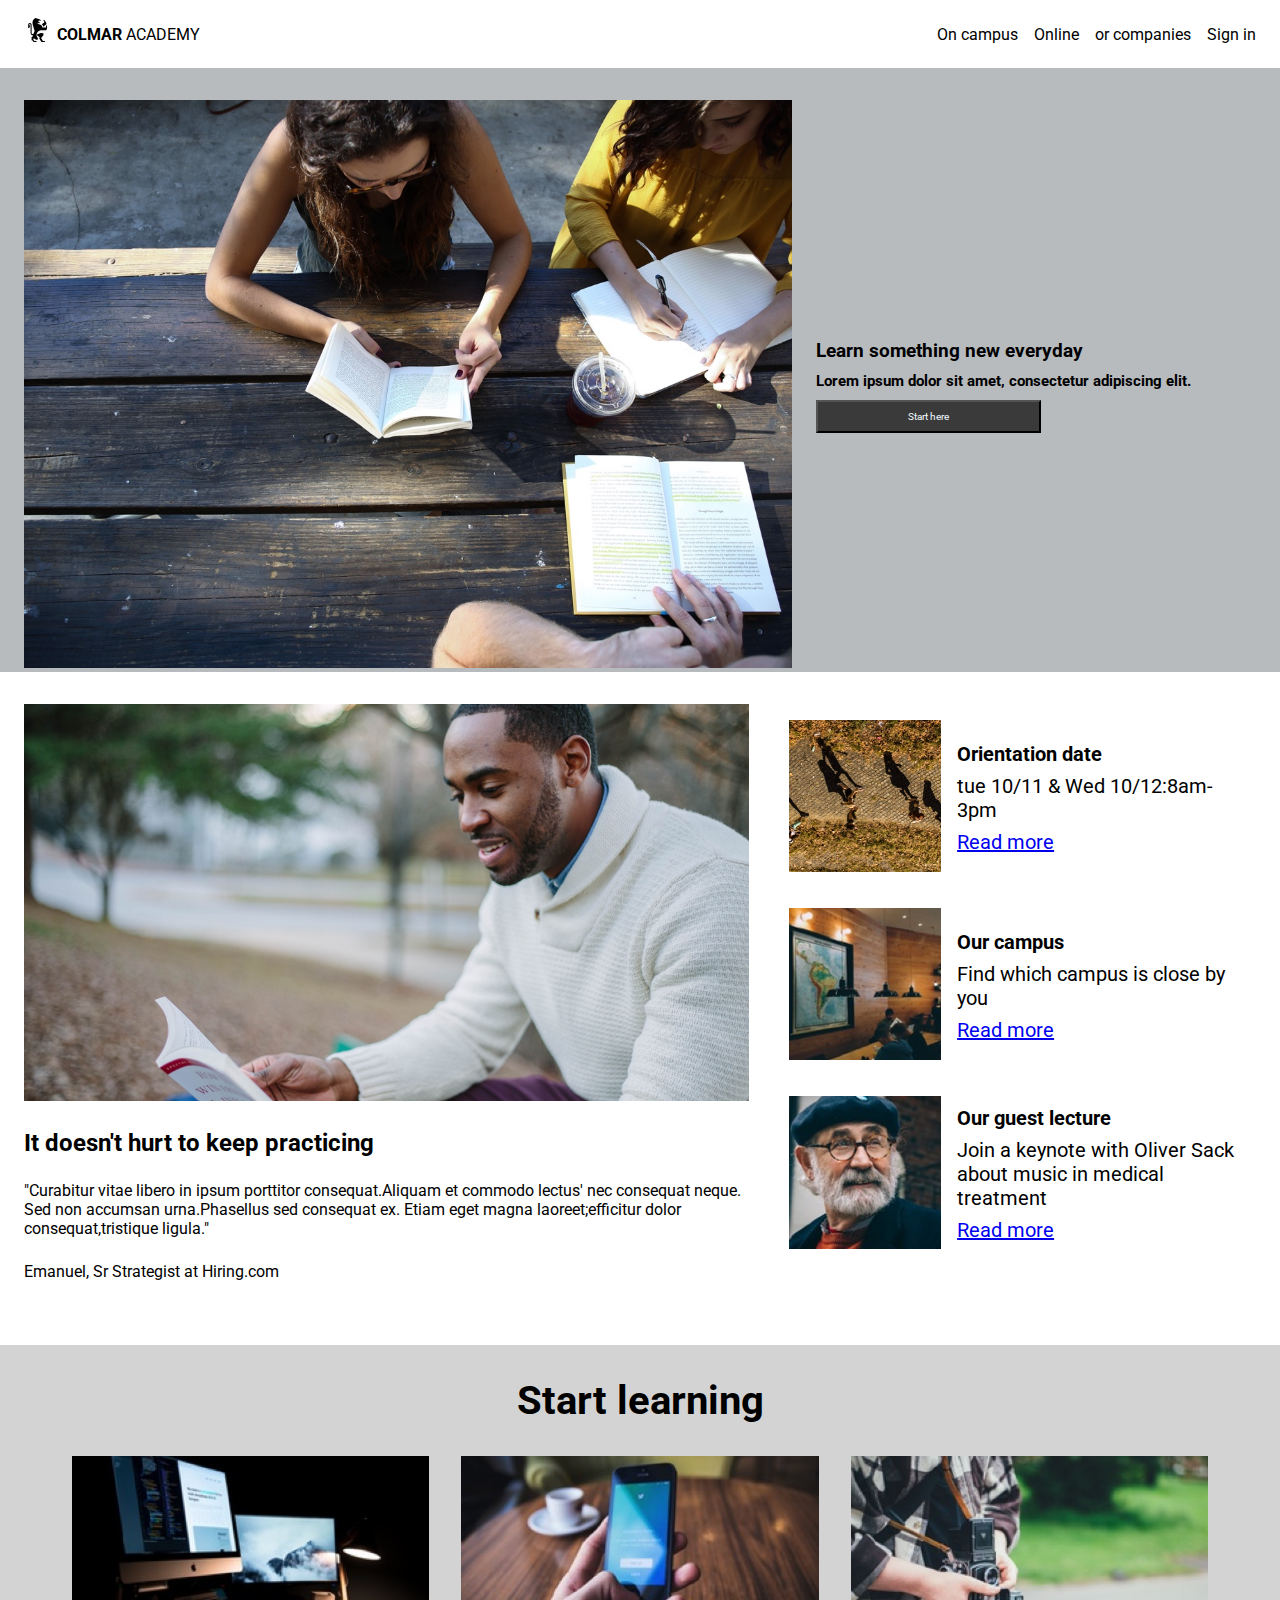
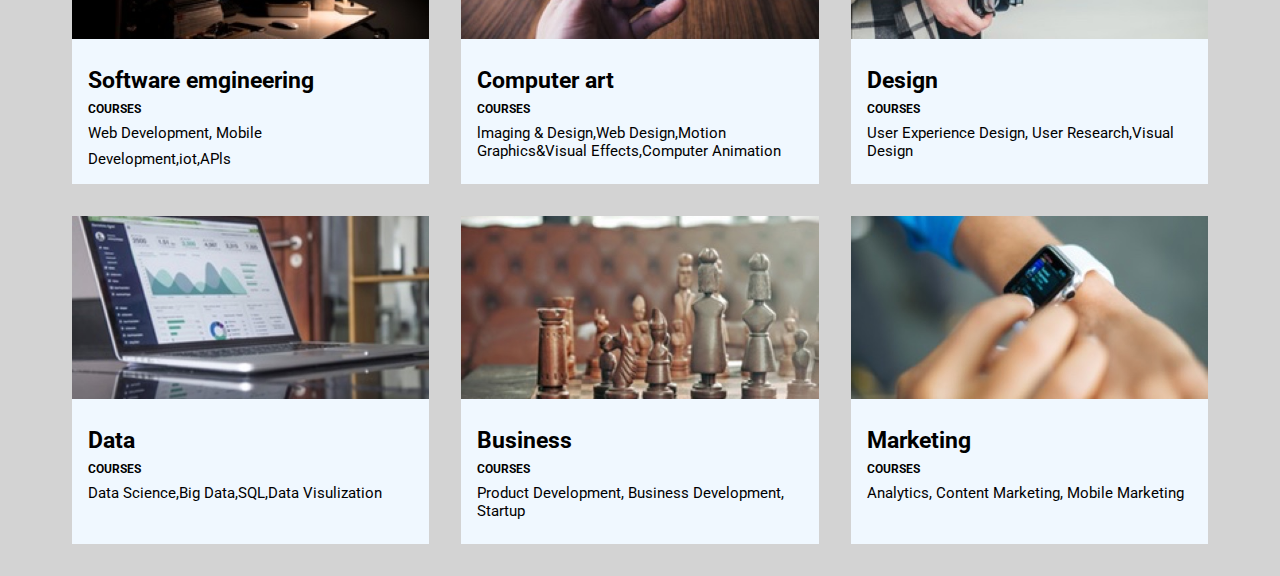
<file: Exam.html>
<!DOCTYPE html>
<html lang="en">

<head>
    <meta charset="UTF-8">
    <meta name="viewport" content="width=device-width, initial-scale=1.0">
    <title>Document</title>
    <link rel="stylesheet" href="Exam.css">
</head>

<body>
    <header>
        <div class="h">
            <div><img src="/capstone_colmar_assets/images/ic-logo.svg" alt=""></div>
            <div class="icon"><img src="/capstone_colmar_assets/images/ic-on-campus.svg" alt=""></div>
            <div class="icon"><img src="/capstone_colmar_assets/images/ic-online.svg" alt=""></div>
            <div class="icon"><img src="/capstone_colmar_assets/images/ic-login.svg" alt=""></div>
            <div class="f"><strong>COLMAR </strong>ACADEMY</div>
        </div>
        <div class="font">
            <div class="f">On campus</div>
            <div class="f">Online</div>
            <div class="f">or companies</div>
            <div class="f">Sign in</div>
        </div>
    </header>


    <!-- box1 -->
    <div class="box1">
        <div class="img1"><img src="/capstone_colmar_assets/images/banner.jpg"></div>
        <div class="box11">
            <h2>Learn something new everyday</h2>

            <div class="box11-1">
                <h3>Lorem ipsum dolor sit amet, consectetur adipiscing elit.</h3>
            </div>
            <button>Start here</button>
        </div>
    </div>

    <!-- box2 -->
    <div class="box2">
        <div class="box21">
            <img src="/capstone_colmar_assets/images/information-main.jpg" alt="">

            <div class="box23">
                <h2 class="box23-1">It doesn't hurt to keep practicing</h2>

                <p>"Curabitur vitae libero in ipsum porttitor consequat.Aliquam et commodo lectus' nec consequat neque.
                    Sed non accumsan urna.Phasellus sed consequat ex.
                    Etiam eget magna laoreet;efficitur dolor consequat,tristique ligula."</p>

                <p class="box23-2">Emanuel, Sr Strategist at Hiring.com</p>

            </div>
        </div>


        <div class="box22">
            <div class="box221">
                <div class="img2"><img src="/capstone_colmar_assets/images/information-orientation.jpg" alt=""></div>
                <div class="img2-1"><img src="/capstone_colmar_assets/images/information-orientation-mobile.jpg" alt="">
                </div>
                <div class="box221-1">
                    <h4>Orientation date</h4>
                    <p>tue 10/11 & Wed 10/12:8am-3pm</p>
                    <a href="/capstone_colmar_assets/videos/thesis.mp4">Read more</a>
                </div>

            </div>

            <div class="box221">
                <div class="img2"><img src="/capstone_colmar_assets/images/information-campus.jpg" alt=""></div>
                <div class="img2-1"><img src="/capstone_colmar_assets/images/information-campus-mobile.jpg "></div>
                <div class="box221-1">
                    <h4>Our campus</h4>
                    <p>Find which campus is close by you</p>
                    <a href="/capstone_colmar_assets/videos/thesis.mp4">Read more</a>
                </div>

            </div>

            <div class="box221">
                <div class="img2"><img src="/capstone_colmar_assets/images/information-guest-lecture.jpg"></div>
                <div class="img2-1"><img src="/capstone_colmar_assets/images/information-guest-lecture-mobile.jpg">
                </div>
                <div class="box221-1">
                    <h4>Our guest lecture</h4>
                    <p>Join a keynote with Oliver Sack about music in medical treatment </p>
                    <a href="/capstone_colmar_assets/videos/thesis.mp4">Read more</a>
                </div>

            </div>

        </div>
    </div>


    <!-- box3 -->
    <div class="name">
        <h1>Start learning</h1>
        <div class=" name_learning">
            <div>Software engineering</div>
            <div>Computer art</div>
            <div>Design</div>
            <div>Data</div>
            <div>Business</div>
            <div>Marketing</div>
        </div>
        <div class="learning">

            <div class="learning_box">
                <div><img src="/capstone_colmar_assets/images/course-software.jpg" alt=""></div>
                <div class="learning_name">
                    <h2>Software emgineering</h2>
                    <h5>COURSES</h5>
                    <p> Web Development, Mobile </p>
                    <p> Development,iot,APls </p>
                </div>
            </div>

            <div class="learning_box">
                <div><img src="/capstone_colmar_assets/images/course-computer-art.jpg" alt=""></div>
                <div class="learning_name">
                    <h2>Computer art</h2>
                    <h5>COURSES</h5>
                    <p> lmaging & Design,Web Design,Motion Graphics&Visual Effects,Computer Animation </p>
                </div>
            </div>

            <div class="learning_box">
                <div><img src="/capstone_colmar_assets/images/course-design.jpg" alt=""></div>
                <div class="learning_name">
                    <h2>Design</h2>
                    <h5>COURSES</h5>
                    <p> User Experience Design, User Research,Visual Design </p>
                </div>
            </div>

            <div class="learning_box">
                <div><img src="/capstone_colmar_assets/images/course-data.jpg" alt=""></div>
                <div class="learning_name">
                    <h2>Data</h2>
                    <h5>COURSES</h5>
                    <p> Data Science,Big Data,SQL,Data Visulization</p>
                </div>
            </div>

            <div class="learning_box">
                <div><img src="/capstone_colmar_assets/images/course-business.jpg" alt=""></div>
                <div class="learning_name">
                    <h2>Business</h2>
                    <h5>COURSES</h5>
                    <p> Product Development, Business Development, Startup </p>
                </div>
            </div>

            <div class="learning_box">
                <div><img src="/capstone_colmar_assets/images/course-marketing.jpg" alt=""></div>
                <div class="learning_name">
                    <h2>Marketing</h2>
                    <h5>COURSES</h5>
                    <p> Analytics, Content Marketing, Mobile Marketing</p>
                </div>
            </div>
        </div>
    </div>

    <!-- box4 -->
    <!-- <div class="box2">
        <div class="box21">
            <img src="/capstone_colmar_assets/images/information-main.jpg" alt="">

            <div class="box23">
                <h2 class="box23-1">It doesn't hurt to keep practicing</h2>

                <p>"Curabitur vitae libero in ipsum porttitor consequat.Aliquam et commodo lectus' nec consequat neque.
                    Sed non accumsan urna.Phasellus sed consequat ex.
                    Etiam eget magna laoreet;efficitur dolor consequat,tristique ligula."</p>

                <p class="box23-2">Emanuel, Sr Strategist at Hiring.com</p>

            </div>
        </div>


        <div class="box22">
            <div class="box221">
                <div class="img2"><img src="/capstone_colmar_assets/images/information-orientation.jpg" alt=""></div>
                <div class="img2-1"><img src="/capstone_colmar_assets/images/information-orientation-mobile.jpg" alt="">
                </div>
                <div class="box221-1">
                    <h4>Orientation date</h4>
                    <p>tue 10/11 & Wed 10/12:8am-3pm</p>
                    <a href="/capstone_colmar_assets/videos/thesis.mp4">Read more</a>
                </div>

            </div>

            <div class="box221">
                <div class="img2"><img src="/capstone_colmar_assets/images/information-campus.jpg" alt=""></div>
                <div class="img2-1"><img src="/capstone_colmar_assets/images/information-campus-mobile.jpg "></div>
                <div class="box221-1">
                    <h4>Our campus</h4>
                    <p>Find which campus is close by you</p>
                    <a href="/capstone_colmar_assets/videos/thesis.mp4">Read more</a>
                </div>

            </div>

            <div class="box221">
                <div class="img2"><img src="/capstone_colmar_assets/images/information-guest-lecture.jpg"></div>
                <div class="img2-1"><img src="/capstone_colmar_assets/images/information-guest-lecture-mobile.jpg">
                </div>
                <div class="box221-1">
                    <h4>Our guest lecture</h4>
                    <p>Join a keynote with Oliver Sack about music in medical treatment </p>
                    <a href="/capstone_colmar_assets/videos/thesis.mp4">Read more</a>
                </div>

            </div>

        </div>
    </div> -->
</body>

</html>
</file>
<file: Exam.css>
@import url('https://fonts.googleapis.com/css2?family=Roboto:ital,wght@0,100;0,300;0,400;0,500;0,700;0,900;1,100;1,300;1,400;1,500;1,700;1,900&display=swap');

* {
    margin: 0;
    padding: 0;
    font-family: "Roboto", sans-serif;
}

header {
    display: flex;
    justify-content: space-between;
    align-items: center;
    padding: 16px 0;
    margin: 0 24px;

}

.h {
    display: flex;
    gap: 6px;
    align-items: center;
}

.font {
    display: flex;
    gap: 16px;
    align-items: center;
}

.icon {
    display: flex;
    justify-content: center;
    align-items: center;
    gap: 16px;
}


/* box1 */
.box1 {
    background-color: rgb(183, 187, 190);
    display: flex;
    flex-direction: row;
    padding-top: 32px;
    padding-left: 24px;
    gap: 24px;
    width: 100%;
}

.img1 {
    width: 60%;
}

img {
    width: 100%;
}

.box11 {
    display: flex;
    flex-direction: column;
    justify-content: center;
    gap: 10px;
    font-size: 80%;
}

button {
    background-color: rgb(59, 58, 58);
    padding: 8px 0;
    font-size: 80%;
    color: aliceblue;
    width: 60%;
}

/* box2 */
.box2 {
    display: flex;
    flex-direction: row;
    padding: 32px 24px;
    gap: 24px;
}

.box21 {
    width: 60%;
}

.box23 {
    padding-top: 24px;
}

.box23-1 {
    padding-bottom: 24px;
}

.box23-2 {
    padding-top: 24px;
    padding-bottom: 32px;
}

.box22 {
    width: 40%;
}

.img2 {
    width: 35%;
}

.box221 {
    display: flex;
    flex-direction: row;
    padding: 16px 16px;
}

.box221-1 {
    width: 65%;
    gap: 8px;
    display: flex;
    justify-content: center;
    flex-direction: column;
    padding-left: 16px;
    font-size: 20px;
}

.learning {
    display: grid;
    grid-template-columns: 1fr 1fr 1fr;
    grid-template-rows: 1fr 1fr;
    gap: 32px;
}

.name {
    background-color: lightgray;
    padding: 32px 72px;

}

.name h1 {
    padding-bottom: 32px;
    font-size: 40px;
    text-align: center;
}
.learning_box{
    font-size: 15px;
    background-color: aliceblue;
    gap: 8px;
}
.learning_box h2{
    width: 120%;
    padding-top: 8px;
}
.learning_box h5{
    padding-top: 8px;
}
.learning_box p{
    padding-top: 8px;
}

.learning_name {
    padding: 16px 16px;
    
}

.name_learning{
 display: flex;
 flex-direction: column;
 gap: 8px;
}

.name_learning div {
     padding: 16px 16px 24px 16px;
     background-color: lightgray;
}

/* body:hover{
    background-color: rgb(0, 119, 237);
} */

/* moblie */
@media screen and (max-width: 700px) and (min-width: 100px) {
    .f {
        display: none;
        padding: 16px 0;
    }

    .h {
        justify-content: space-between;
        align-items: center;
        width: 100%;
        padding: 16px 0;
    }

    .box1 {
        display: flex;
        flex-direction: column;
        gap: 0;
        padding: 0;
        margin: 0;
        padding-bottom: 32px;
        width: auto;
    }

    .box11 {
        gap: 0;
        padding-left: 16px;
        padding-top: 32px;
        padding-right: 16px;
    }

    .box11-1 {
        padding-top: 32px;
        padding-bottom: 24px;
    }

    .img1 {
        width: 100%;
        padding: 0;
        margin: 0;
    }

    button {
        width: 100%;
    }

    .box21 {
        display: none;
    }

    .box22 {
        display: flex;
        flex-direction: column;
        padding: 0;
        margin: 0;
        padding: 16px 16px;
        gap: 64px;
        width: 100%;
    }

    .box221 {
        display: flex;
        flex-direction: column;
    }

    .box221 h4 {
        padding-top: 16px;
    }

    .box2 {
        padding: 0;
        margin: 0;
    }

    .img2 {
        display: none;
    }

    .img2-1 {
        width: 100%;
    }
    .learning{
        display: none;
      
    }
    .name{
          background-color: white;
    }
}

/* web */
@media screen and (max-width:2000px)and (min-width: 600px) {
    .icon {
        display: none;
    }

    .img2-1 {
        display: none;
    }
    .name_learning{
        display: none;
        
    }
    .name{
    background-color: lightgrey;
    }
}
</file>
